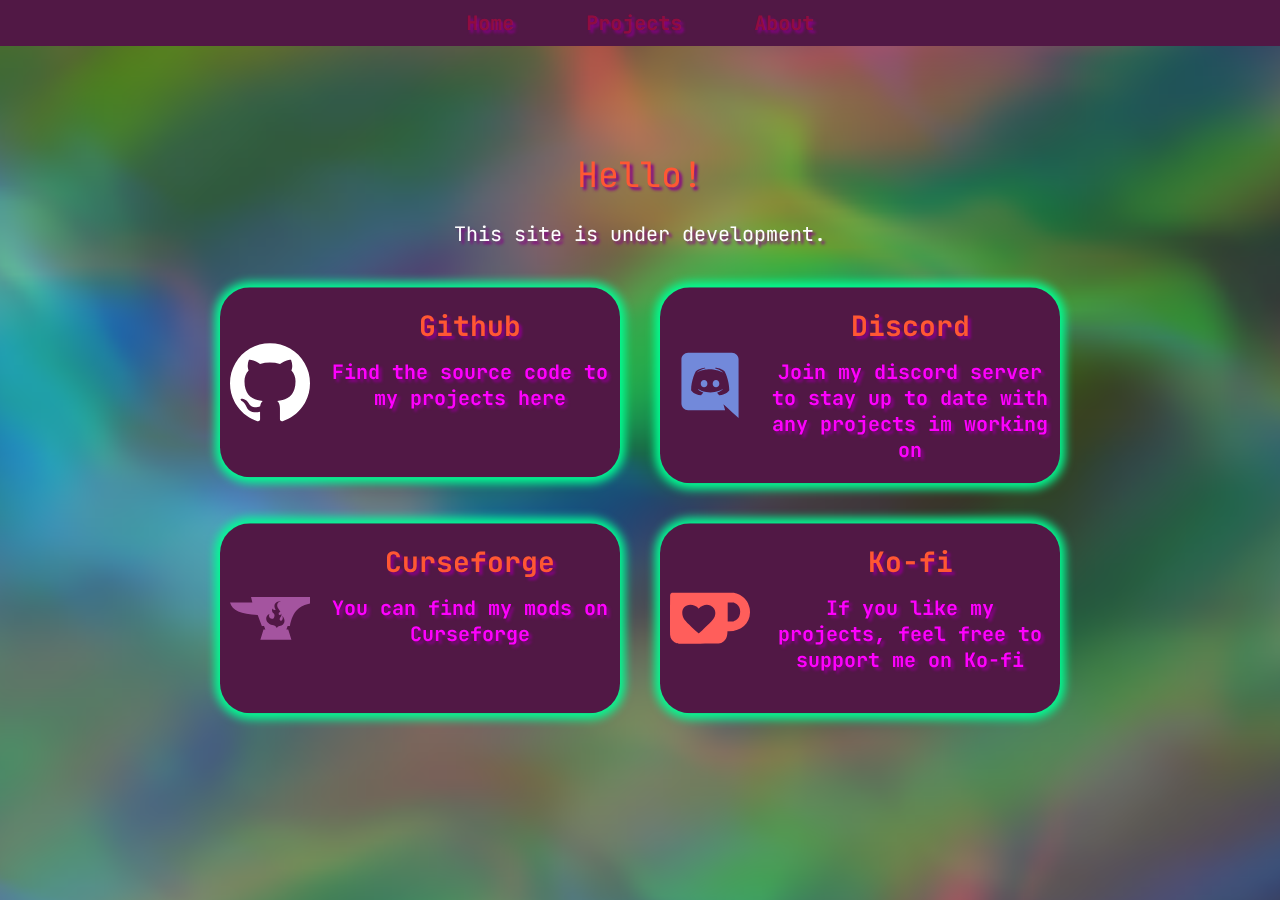
<file: index.html>
<!DOCTYPE html>
<html lang="en">
    <head>
        <meta charset="UTF-8">
        <meta name="viewport" content="width=device-width, initial-scale=1.0">
        <title>Welcome to cryptics.dev</title>
        <link rel="icon" href="assets/magik.png">
        <script src="GlslCanvas.js"></script>
        <link rel="stylesheet" href="style.css">
        <link href="https://fonts.googleapis.com/css2?family=JetBrains+Mono&display=swap" rel="stylesheet">
    </head>
    <body>
        <div class="container">
            <canvas class="glslCanvas" data-fragment-url="shader.frag"></canvas>
            <script>
                const canvas = document.querySelector('.glslCanvas');
                const sandbox = new GlslCanvas(canvas);

                function resizeCanvas() {
                    // Define the quality factor (e.g., 2 for half resolution)
                    const quality = 3; // 2 = lower quality (half resolution)

                    // Set canvas size to lower resolution
                    canvas.width = window.innerWidth / quality;
                    canvas.height = window.innerHeight / quality;

                    // Scale the canvas back up to fill the screen
                    canvas.style.transform = 'scale('+quality+')';
                }

                // Listen to window resize events and adjust the canvas size
                window.addEventListener('resize', resizeCanvas);
                resizeCanvas(); // Initial call to set canvas size
            </script>
            <nav>
                <div class="navlinks">
                    <a href="index.html">Home</a>
                    <a href="projects.html">Projects</a>
                    <a href="about.html">About</a>
                </div>
            </nav>
            <div class = "centered">
                <h1>Hello!</h1>
                <p>This site is under development.</p>
                <div class="links">
                    <a title="Github" href="https://github.com/Its-Cryptic">
                        <div style="background-image: url(/assets/github.svg);">
                            <p class="hasdescription">Github</p>
                            <p class="description">Find the source code to my projects here</p>
                        </div>
                    </a>
                    <a title="Discord" href="https://discord.com/invite/t65ynsdTnZ">
                        <div style="background-image: url(/assets/discord.svg);">
                            <p class="hasdescription">Discord</p>
                            <p class="description">Join my discord server to stay up to date with any projects im working on</p>
                        </div>
                    </a>
                    <a title="Curseforge" href="https://www.curseforge.com/members/itsmecryptic/projects">
                        <div style="background-image: url(/assets/curseforge.svg);">
                            <p class="hasdescription">Curseforge</p>
                            <p class="description">You can find my mods on Curseforge</p>
                        </div>
                    </a>
                    <a title="Ko-fi" href="https://ko-fi.com/itscryptic">
                        <div style="background-image: url(/assets/kofi.svg);">
                            <p class="hasdescription">Ko-fi</p>
                            <p class="description">If you like my projects, feel free to support me on Ko-fi</p>
                        </div>
                    </a>
                </div>
            </div>
        </div>
    </body>
</html>
</file>
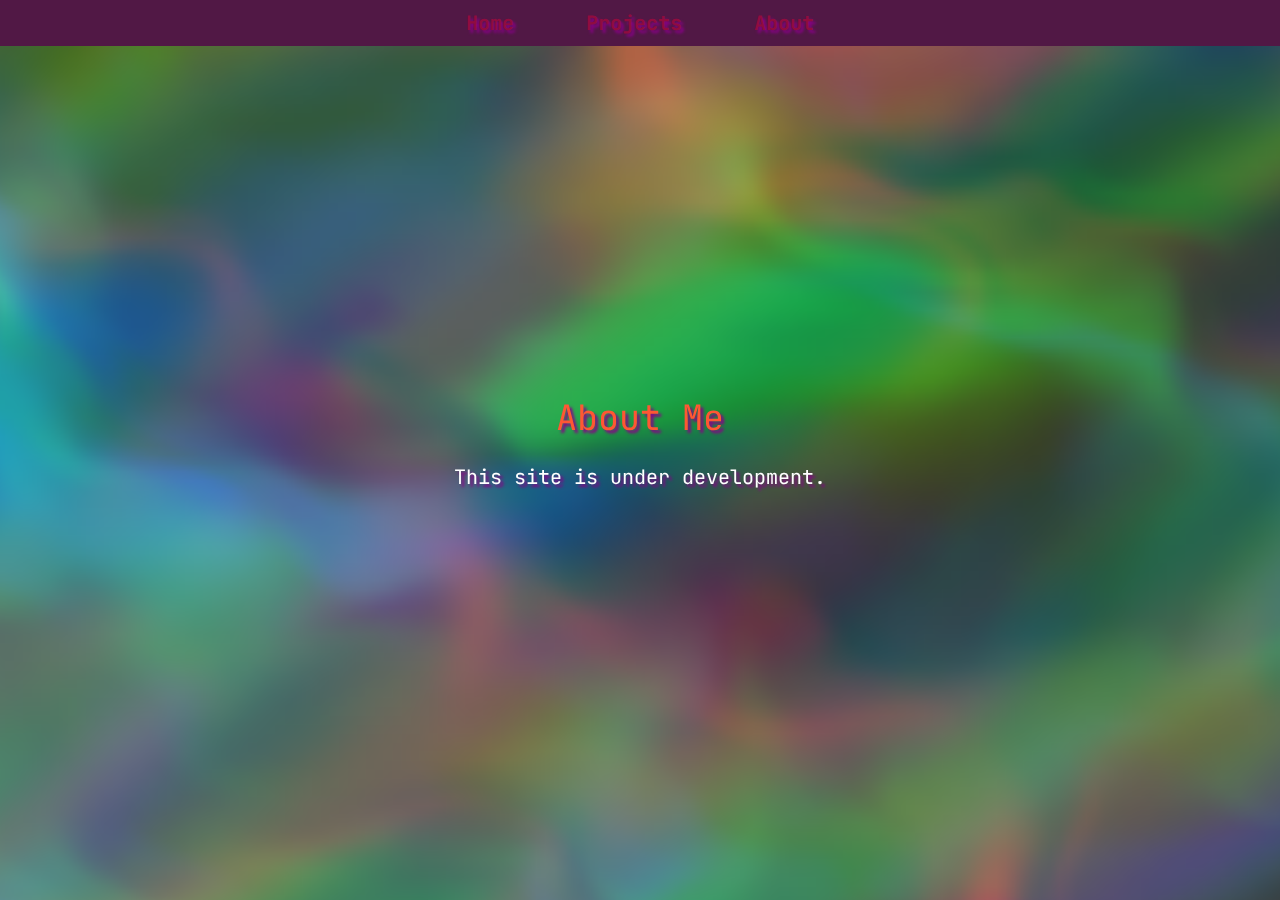
<file: about.html>
<!DOCTYPE html>
<html lang="en">
<head>
    <meta charset="UTF-8">
    <meta name="viewport" content="width=device-width, initial-scale=1.0">
    <title>About | cryptics.dev</title>
    <link rel="icon" href="assets/magik.png">
    <script src="GlslCanvas.js"></script>
    <link rel="stylesheet" href="style.css">
    <link href="https://fonts.googleapis.com/css2?family=JetBrains+Mono&display=swap" rel="stylesheet">
</head>
<body>
<div class="container">
    <canvas class="glslCanvas" data-fragment-url="shader.frag"></canvas>
    <script>
        const canvas = document.querySelector('.glslCanvas');
        const sandbox = new GlslCanvas(canvas);

        function resizeCanvas() {
            // Define the quality factor (e.g., 2 for half resolution)
            const quality = 3; // 2 = lower quality (half resolution)

            // Set canvas size to lower resolution
            canvas.width = window.innerWidth / quality;
            canvas.height = window.innerHeight / quality;

            // Scale the canvas back up to fill the screen
            canvas.style.transform = 'scale('+quality+')';
        }

        // Listen to window resize events and adjust the canvas size
        window.addEventListener('resize', resizeCanvas);
        resizeCanvas(); // Initial call to set canvas size
    </script>
    <nav>
        <div class="navlinks">
            <a href="index.html">Home</a>
            <a href="projects.html">Projects</a>
            <a href="about.html">About</a>
        </div>
    </nav>
    <div class = "centered">
        <h1>About Me</h1>
        <p>This site is under development.</p>
    </div>
</div>
</body>
</html>
</file>
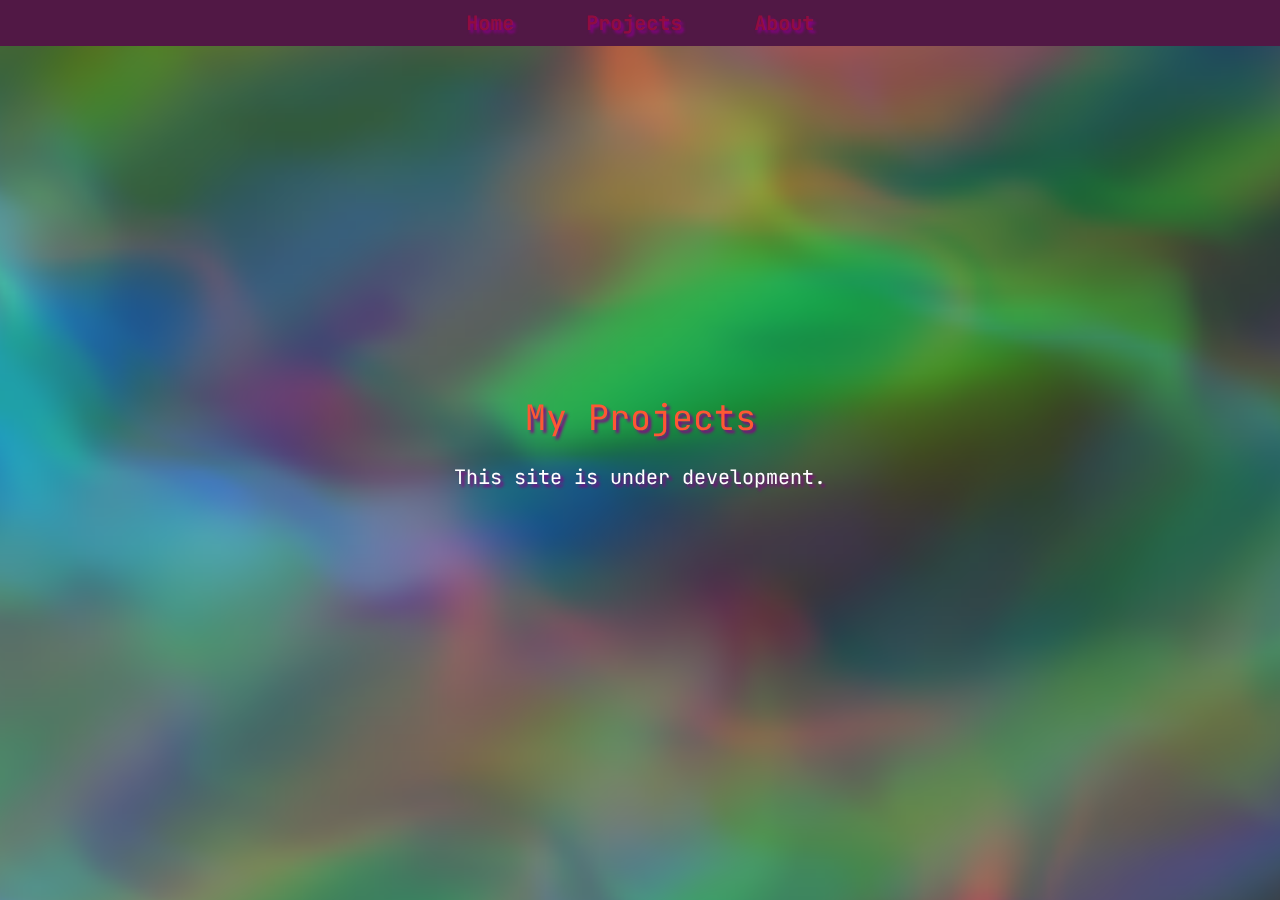
<file: projects.html>
<!DOCTYPE html>
<html lang="en">
<head>
    <meta charset="UTF-8">
    <meta name="viewport" content="width=device-width, initial-scale=1.0">
    <title>Projects | cryptics.dev</title>
    <link rel="icon" href="assets/magik.png">
    <script src="GlslCanvas.js"></script>
    <link rel="stylesheet" href="style.css">
    <link href="https://fonts.googleapis.com/css2?family=JetBrains+Mono&display=swap" rel="stylesheet">
</head>
<body>
<div class="container">
    <canvas class="glslCanvas" data-fragment-url="shader.frag"></canvas>
    <script>
        const canvas = document.querySelector('.glslCanvas');
        const sandbox = new GlslCanvas(canvas);

        function resizeCanvas() {
            // Define the quality factor (e.g., 2 for half resolution)
            const quality = 3; // 2 = lower quality (half resolution)

            // Set canvas size to lower resolution
            canvas.width = window.innerWidth / quality;
            canvas.height = window.innerHeight / quality;

            // Scale the canvas back up to fill the screen
            canvas.style.transform = 'scale('+quality+')';
        }

        // Listen to window resize events and adjust the canvas size
        window.addEventListener('resize', resizeCanvas);
        resizeCanvas(); // Initial call to set canvas size
    </script>
    <nav>
        <div class="navlinks">
            <a href="index.html">Home</a>
            <a href="projects.html">Projects</a>
            <a href="about.html">About</a>
        </div>
    </nav>
    <div class = "centered">
        <h1>My Projects</h1>
        <p>This site is under development.</p>
    </div>
</div>
</body>
</html>
</file>
<file: style.css>
/*
Color Pallete: Dark
#071C21 - Background Dark Teal
#153B44 - Dark Teal
#2D6E7E - Teal
#C6DE41 - Yellow
*/

/*
Color Pallete: Sunset
#511845 - Background Dark Purple
#900C3F - Sweet Dark Purple
#C70039 - Pink Red
#FF5733 - Orange
*/
/*
$background-color: #511845;
$secondary-color: #900C3F;
$tertiary-color: #C70039;
$accent-color: #FF5733;
*/


html, body {
    width:  100%;
    height: 100%;
    margin: 0;
    display: flex;
    flex-direction: column;
    justify-content: center;
    align-items: center;
    font-family: 'JetBrains Mono', monospace;
    font-size: 20px;
    text-shadow: 3px 3px 3px #808;
}

h1 {
    color: #FF5733;
    font-size: 35px;
    font-family: 'JetBrains Mono', monospace;
    font-weight: normal;
    margin-top: 5px;
    text-shadow: 3px 3px 3px #808;
}

canvas {
    display: block;
    width: 100%;
    height: 100%;
    z-index: -10;
    position: fixed; /* Fix the canvas to cover the entire viewport */
    top: 0;
    left: 0;
}

div.navlinks {
    background-color: #511845;
    flex-wrap: wrap;
    justify-content: center;
    margin-top: 0px;
    margin-bottom: 100px;
    padding: 10px 10px;
    min-height: 30px
    box-shadow: 0 0 100px 50px #00ff94;
    transition: border-color 0.35s;
}

div.navlinks div:hover {
	border-color: #2c3e50;
	background-color: #81296f;
	font-size: 30px;
}

div.navlinks:link, div.navlinks:visited {
    color: #900C3F;
    text-decoration: none;
    font-weight: bold;
}

div.navlinks a {
	padding-left: 30px;
	padding-right: 30px;
	font-size: 20px;
	margin-top: 21px;
	margin-bottom: 10px;
}


div.links div {
	border-radius: 30px;
	margin-top: 4px;
	margin-bottom: 4px;
	background-repeat: no-repeat;
	background-position: left;
	background-size: 80px 80px;
	background-position-x: 4px;
	background-color: #511845;
	transition: border-color 0.35s;
	min-height: 170px;
	padding: 10px 10px;
	display: flex;
	flex-direction: column;
	background-position-x: 10px;
	box-shadow: 0 0 10px 5px #00ff94;
}
.links {
    display: inline-flex;
    flex-direction: row;
    width: 90vw;
    flex-wrap: wrap;
    justify-content: center;
    margin-bottom: 20px;
}

div.links a:link {
	border-radius: 0;
	padding: 0;
    width: 400px;
    margin:16px 20px;
}

div.links a:link:hover {
	background-color: transparent;
}

div.links div:hover {
	border-color: #2c3e50;
	background-color: #81296f;
}

div.links p {
	padding-left: 100px;
	font-size: 36px;
	margin-top: 21px;
	margin-bottom: 10px;
}

div.links p.hasdescription {
    color : #FF5733;
	font-size: 28px;
	margin-top: 10px;
}

div.links p.description {
	color: magenta;
	font-size: 20px;
	margin-top: 5px;
}

.container {
  position: relative;
  text-align: center;
  color: white;
  flex: 1;
  width: 100%;
}

.centered {
  position: absolute;
  top: 50%;
  left: 50%;
  transform: translate(-50%, -50%);
}

.foot {
    width: 100%;
    z-index: 100;
    background-color: #511845;
    color: #C70039;
    text-align: center;
    padding: 10px; /* Adjusted padding */
    font-size: 15px;
    font-family: 'JetBrains Mono', monospace;
    line-height: 1.0;
}

a:link, a:visited {
    color: #900C3F;
    text-decoration: none;
    font-weight: bold;
}

a:hover {
    color: #FF5733;
}
</file>
